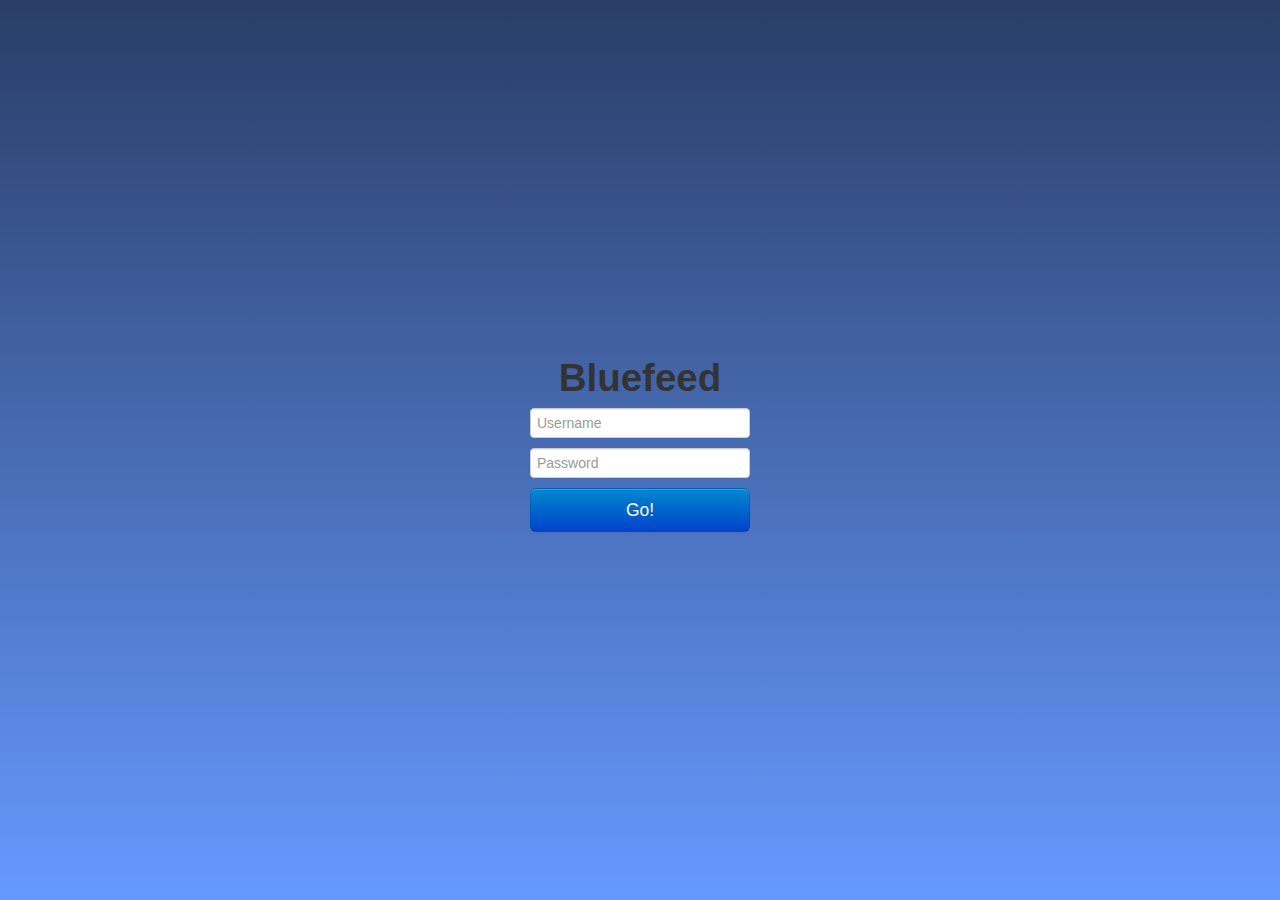
<file: ng-bluefeed/app/index.html>
<!doctype html>
<html lang="en" ng-app="blueFeedApp">
<head>
  <meta charset="utf-8">
  <meta name="viewport" content="width=device-width, initial-scale=1, maximum-scale=1">
  <title>BlueFeed</title>
  <link rel="stylesheet" href="css/app.css"/>
  <link rel="stylesheet" href="css/bootstrap-mod.css"/>
  <!-- <link rel="stylesheet" href="css/bootstrap-responsive.css"/> -->
  <link rel="stylesheet" href="css/mobile-nav/mobile-nav.css"/>
  <link rel="stylesheet" href="css/holo/holo-base-widgets.css"/>
</head>
<body ng-controller="MainCtrl" class="ng-bluefeed">
  		<!-- Menu will go inside each partial (except login), but be included through ng-include. -->
  		<!-- <mobile-view></mobile-view> -->
  		<mobile-view></mobile-view>

  <!-- In production use:
  <script src="//ajax.googleapis.com/ajax/libs/angularjs/1.0.4/angular.min.js"></script>
  -->
  <script src="js/jquery-1.9.1.js"></script>
  <script src="lib/angular/angular.js"></script>
  <script src="lib/angular/angular-resource.js"></script>
  <script src="js/app.js"></script>
  <script src="js/services.js"></script>
  <script src="js/controllers.js"></script>
  <script src="js/filters.js"></script>
  <script src="js/directives.js"></script>
  <script src="js/mobile-nav/mobile-nav.js"></script>
  <script src="js/bootstrap.js"></script>
</body>
</html>
</file>
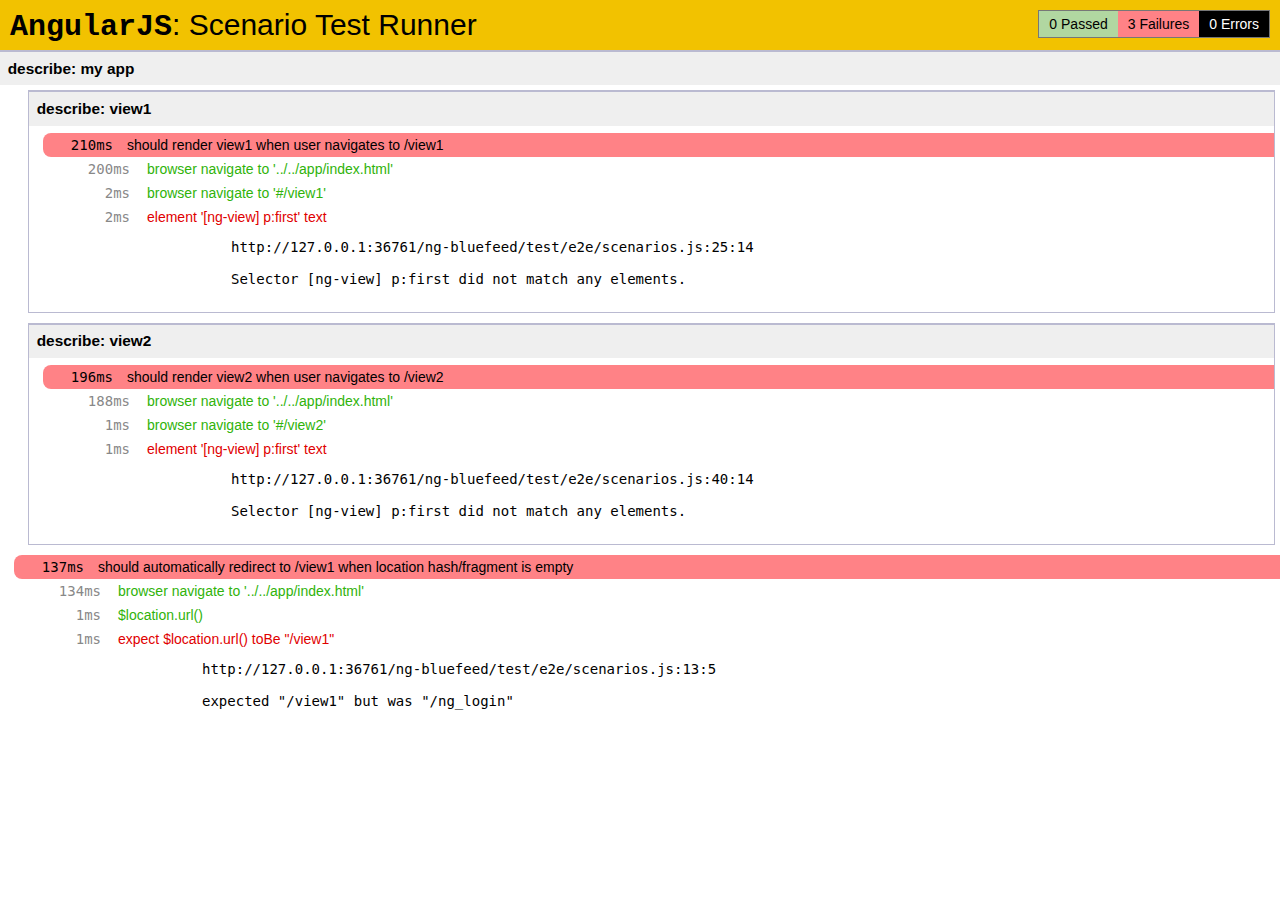
<file: ng-bluefeed/test/e2e/runner.html>
<!doctype html>
<html lang="en">
  <head>
    <title>End2end Test Runner</title>
    <script src="../lib/angular/angular-scenario.js" ng-autotest></script>
    <script src="scenarios.js"></script>
  </head>
  <body>
  </body>
</html>
</file>
<file: ng-bluefeed/app/css/app.css>
/* app css stylesheet - namespace with app name */

body.ng-bluefeed {
	background-color: #F0F0F0;
}

.ng-bluefeed .blue-gradient-bg {
	/* light color: 6699FF */
	/* dark color: 293D66 */
	background-color: #293D66;
	background-image: -webkit-linear-gradient(top, #293D66, #6699FF);
}

.ng-bluefeed #commentForm {
	display: flexbox;
	display: flex;
	display: -webkit-box;
	display: -webkit-flex;
	display: -webkit-flexbox;
	display: -ms-flexbox;
	margin-top: 20px;
	width: 100%;
	-webkit-box-pack: justify;
	-ms-flex-pack: distribute;
	-ms-flex-wrap: wrap;
	-webkit-flex-wrap: wrap;
	flex-wrap: wrap;

}

@media (max-width: 360px) {
	.ng-bluefeed #commentForm {
		-webkit-box-orient: vertical;
		flex-direction: column;
		-webkit-flex-direction: column;
		flex-flow: column;
		-webkit-flex-flow: column;
	}
}

.ng-bluefeed .commentText {
	-webkit-box-flex: 2;
	-webkit-flex: 2;
	-ms-flex: 2;
}

.ng-bluefeed .commentButton {
	-webkit-box-flex: 1;
	-webkit-flex: 1;
	-ms-flex: 1;
	padding-right: 10px; 
}

.ng-bluefeed .commentText > * {
	width: 90%;
}

.ng-bluefeed .commentButton > * {
	width: 90%;
}

.ng-bluefeed .center {
	display: flexbox;
	display: flex;
	display: -webkit-box;
	display: -webkit-flex;
	display: -webkit-flexbox;
	display: -ms-flexbox;
	-webkit-box-orient: vertical;
	flex-direction: column;
	-webkit-flex-direction: column;
	flex-flow: column;
	-webkit-flex-flow: column;
	
	align-items: center;
	-webkit-align-items: center;
	
	justify-content: center;
	-webkit-justify-content: center;
	-webkit-align-content: center;
	
	/* text-align: center; */
	width: 100%;
}

.ng-bluefeed .max-height {
	height: 100%;
}

.ng-bluefeed .thumb64 {
	width: 64px;
}

.ng-bluefeed .thumb32 {
	width: 32px;
}

.ng-bluefeed #feedContainer, .ng-bluefeed #postContainer, .ng-bluefeed #userContainer {
	padding: 10px 10px 10px 10px;	
	max-width: 600px;
}

.ng-bluefeed .comments {
	padding-left: 20px;	/* false indent */
}

.ng-bluefeed .post {
  color:#000;
  background:#B8CFE6;
  display:block;
  padding:1em;
  /* Firefox */
  -moz-box-shadow:5px 5px 7px rgba(33,33,33,1);
  /* Safari+Chrome */
  -webkit-box-shadow: 5px 5px 7px rgba(33,33,33,.7);
  /* Opera */
  box-shadow: 5px 5px 7px rgba(33,33,33,.7);
}

#postContents {
	min-height: 100px;
}

@media (min-width: 980px) {
	.nav-bar-body {
		position: relative;
		margin-top: 40px;
	}
}

/* Bootstrap's responsive mode. */
@media (max-width: 979px) {
	.nav-bar-body {
		position: relative;
		margin-top: 60px;
	}
	/* Purely to fight against Bootstrap's resposive mode on login page. Ugly. 
	 * Because we can't put a background on the body, as we don't want to impact 
	 * other partials, need inner div to always stretch to edge of screen. */  
	.ng-bluefeed .margin-fix {
		margin-left: -20px;
	}
}
</file>
<file: ng-bluefeed/app/css/mobile-nav/mobile-nav.css>
/* Prefix all pages with mb- for no collisions */

/* Page class for all mobile pages */
.mb-page {
  position: absolute;
  width: 100%;
  height: 100%;
}

/* 
 * Slide
 * slide pages horizontally
 */
@-webkit-keyframes slideInFromRight {
  0% { -webkit-transform: translate3d(100%, 0, 0); }
  100% { -webkit-transform: translate3d(0, 0, 0); }
}
@-webkit-keyframes slideOutToRight {
  0% { -webkit-transform: translate3d(0, 0, 0); }
  100% { -webkit-transform: translate3d(100%, 0, 0); }
}
@-webkit-keyframes slideInFromLeft {
  0% { -webkit-transform: translate3d(-100%,0,0); }
  100% { -webkit-transform: translate3d(0, 0, 0); }
}
@-webkit-keyframes slideOutToLeft {
  0% { -webkit-transform: translate3d(0,0,0); }
  100% { -webkit-transform: translate3d(-100%, 0, 0); }
}
.mb-slide {
  -webkit-animation-duration: 0.3s;
  -webkit-animation-timing-function: ease;
}
.mb-slide.mb-in {
  -webkit-animation-name: slideInFromRight;
}
.mb-slide.mb-in.mb-reverse {
  -webkit-animation-name: slideOutToRight;
}
.mb-slide.mb-out {
  -webkit-animation-name: slideOutToLeft;
}
.mb-slide.mb-out.mb-reverse {
  -webkit-animation-name: slideInFromLeft;
}

/*
 * Slide up and down - like modal, but exiting page is animated too.
 */

@-webkit-keyframes slideInFromTop {
  0% { -webkit-transform: translate3d(0, 100%, 0); }
  100% { -webkit-transform: translate3d(0, 0, 0); }
}
@-webkit-keyframes slideOutToTop {
  0% { -webkit-transform: translate3d(0, 0, 0); }
  100% { -webkit-transform: translate3d(0, 100%, 0); }
}
@-webkit-keyframes slideInFromBottom {
  0% { -webkit-transform: translate3d(0,-100%,0); }
  100% { -webkit-transform: translate3d(0, 0, 0); }
}
@-webkit-keyframes slideOutToBottom {
  0% { -webkit-transform: translate3d(0,0,0); }
  100% { -webkit-transform: translate3d(0, -100%, 0); }
}

.mb-slide-up {
  -webkit-animation-duration: 0.3s;
  -webkit-animation-timing-function: ease;
}
.mb-slide-up.mb-in {
  -webkit-animation-name: slideInFromTop;
}
.mb-slide-up.mb-in.reverse {
  -webkit-animation-name: slideOutToTop;
}
.mb-slide-up.mb-out {
  -webkit-animation-name: slideOutToBottom;
}
.mb-slide-up.mb-out.reverse {
  -webkit-animation-name: slideInFromBottom;
}


/*
 * Modal!
 * slide a page in from the bottom onto a page
 */
@-webkit-keyframes modalUp {
  0% { -webkit-transform: translate3d(0, 100%, 0); }
  100% { -webkit-transform: translate3d(0, 0, 0); }
}
@-webkit-keyframes modalDown {
  0% { -webkit-transform: translate3d(0, 0, 0); }
  100% { -webkit-transform: translate3d(0, 100%, 0); }
}
.mb-modal {
  z-index: 10;
  -webkit-animation-duration: 0.4s;
}
.mb-modal.mb-in,
.mb-modal.mb-out.mb-reverse {
  -webkit-animation-name: modalUp;
}
.mb-modal.mb-in.mb-reverse,
.mb-modal.mb-out {
  z-index: 9; /* Lower than modal-in */
  -webkit-animation-name: modalDown;
  -webkit-transform: translate3d(0, 100%, 0);
}
</file>
<file: ng-bluefeed/app/css/holo/holo-base-widgets.css>
.actionBar, .holo-actionBar { /* the top action bar should be a <header> element */
	display:block;
	-webkit-box-sizing:border-box;
	   -moz-box-sizing:border-box;
	        box-sizing:border-box;
	position:fixed;
	top:0px;
	left:0px;
	right:0px;
	height:40px;
	
	border-style:solid none;
	border-width:1px 0 2px;
	
	-webkit-box-shadow: 0px 0px 6px 0px rgba(0,0,0,0.1);
	   -moz-box-shadow: 0px 0px 6px 0px rgba(0,0,0,0.1);
	        box-shadow: 0px 0px 6px 0px rgba(0,0,0,0.1);
	
	z-index: 1000;
}

footer.actionBar, footer.holo-actionBar { /* a bottom action bar must be a <footer> element */
	top:auto;
	bottom:0px;
	
	border-width: 1px 0 0;
	
	-webkit-box-shadow: none;
	   -moz-box-shadow: none;
	        box-shadow: none;
}

.actionBar span, .holo-actionBar span { /* use this for text in action bars */
	display:inline-block;
	margin:12px;
}

.actionBar button, .holo-actionBar button {
	-webkit-box-sizing: content-box;
	   -moz-box-sizing: content-box;
	        box-sizing: content-box;
	height: 100%;
	margin: -1px 0 -2px 0;
	padding-top: 1px;
	padding-bottom: 2px;
	
	background-color:transparent;
	background-image:none;
	
	border-style:none;
	border-width:0px;
	outline-style:solid;
	outline-width:2px;
	outline-color:transparent;
	outline-offset:-2px;
	-webkit-border-radius:0px;
	   -moz-border-radius:0px;
	        border-radius:0px;
	
	-webkit-box-shadow:none;
	   -moz-box-shadow:none;
	        box-shadow:none;
	
	font-size:9pt;
	text-transform:uppercase;
	font-weight:bold;
	
	-webkit-transition-duration:0.1s;
	   -moz-transition-duration:0.1s;
	    -ms-transition-duration:0.1s;
	     -o-transition-duration:0.1s;
	        transition-duration:0.1s;
}
.actionBar button:focus, .holo-actionBar button:focus {
	background-color: rgba(51,181,229,0.3);
	
	outline-color: #32A5CF;
	outline-color: rgba(51,181,229,0.9);
		
	-webkit-box-shadow: none;
	   -moz-box-shadow: none;
	        box-shadow: none;
}
.actionBar button:active, .holo-actionBar button:active,
.actionBar button.active, .holo-actionBar button.active {
	background-color: rgba(51,181,229,0.75);
	
	-webkit-box-shadow: none;
	   -moz-box-shadow: none;
	        box-shadow: none;
}
</file>
